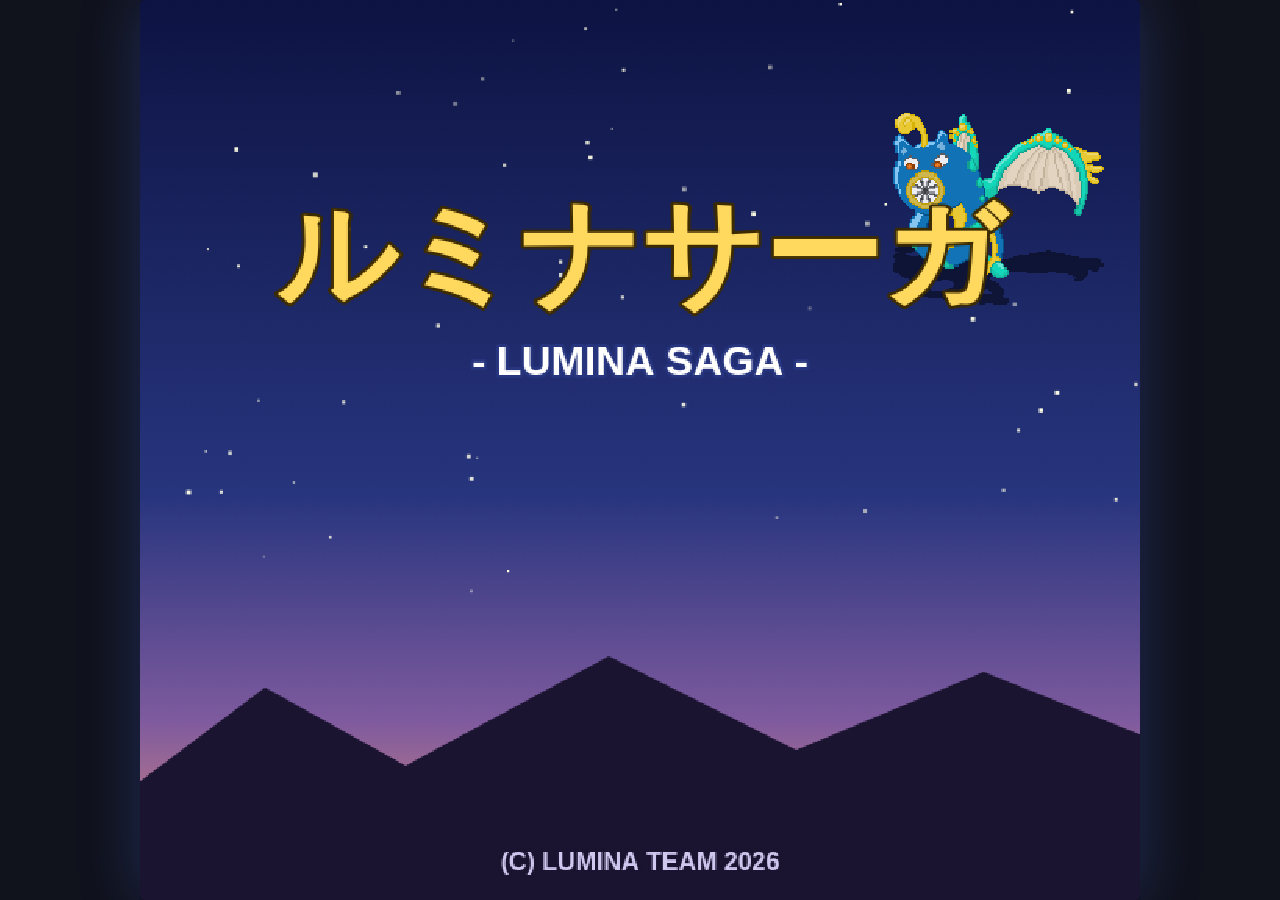
<file: index.html>
<!DOCTYPE html>
<html lang="ja">
<head>
<meta charset="UTF-8">
<meta name="viewport" content="width=device-width, initial-scale=1.0">
<title>ルミナサーガ - LUMINA SAGA</title>
<link rel="stylesheet" href="css/style.css">
</head>
<body>
<div id="frame">
  <canvas id="game" width="640" height="576"></canvas>
</div>
<script src="js/data/typechart.js"></script>
<script src="js/data/moves.js"></script>
<script src="js/data/monsters.js"></script>
<script src="js/data/items.js"></script>
<script src="js/data/music.js"></script>
<script src="js/data/maps.js"></script>
<script src="js/data/assets_b64.js"></script>
<script src="js/engine/input.js"></script>
<script src="js/engine/audio.js"></script>
<script src="js/engine/sprites.js"></script>
<script src="js/engine/core.js"></script>
<script src="js/game/game.js"></script>
<script src="js/scenes/dialogue.js"></script>
<script src="js/scenes/title.js"></script>
<script src="js/scenes/overworld.js"></script>
<script src="js/scenes/menu.js"></script>
<script src="js/scenes/shop.js"></script>
<script src="js/scenes/battle.js"></script>
<script src="js/scenes/special.js"></script>
<script src="js/main.js"></script>
</body>
</html>
</file>
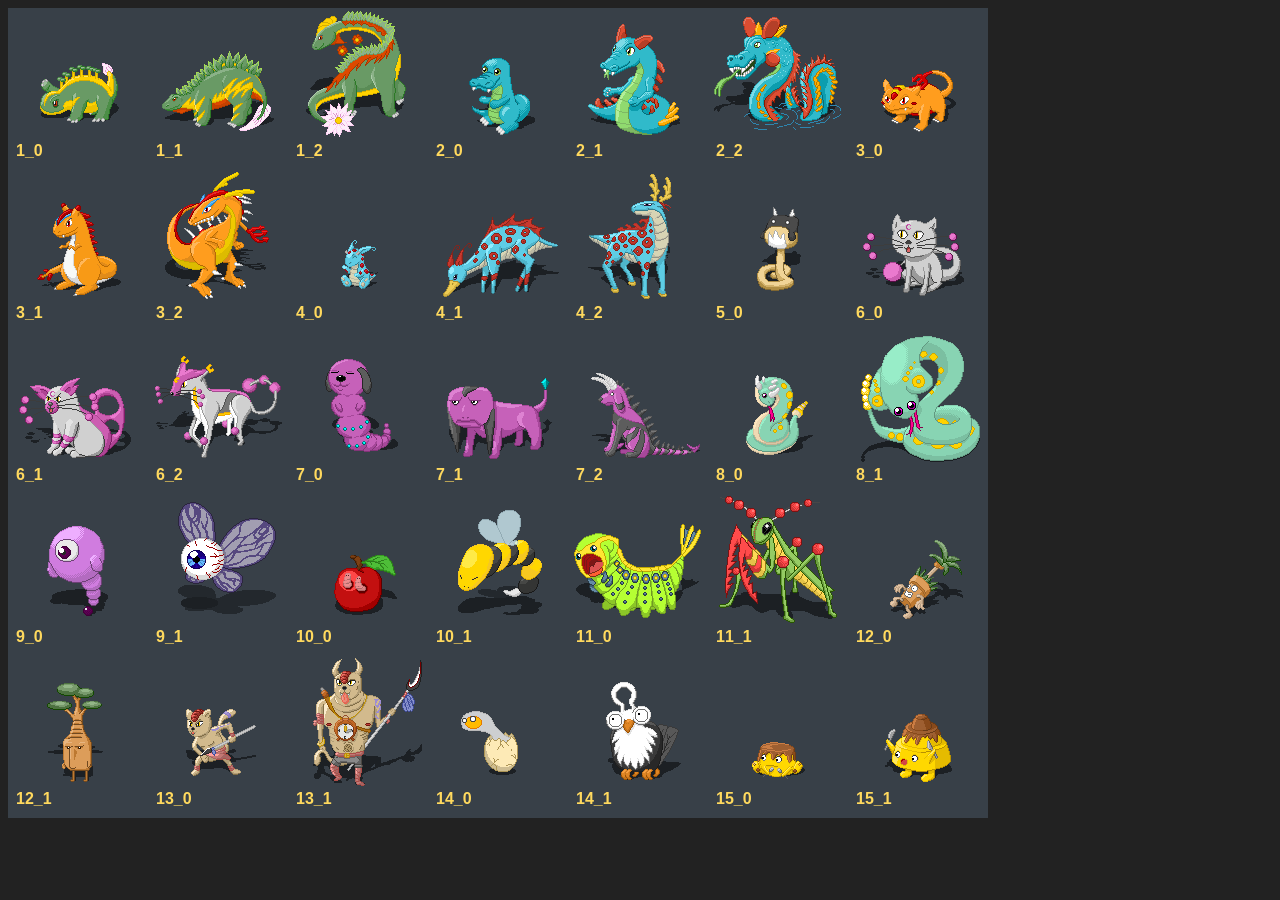
<file: tools/sheet.html>
<!DOCTYPE html>
<html>
<head><meta charset="UTF-8"><title>contact sheet</title></head>
<body style="background:#222">
<canvas id="sheet"></canvas>
<script>
// モンスター素材のコンタクトシートを生成して /snap へPOSTする
var files = [];
var families = {
  1: 3, 2: 3, 3: 3, 4: 3, 5: 1, 6: 3, 7: 3, 8: 2, 9: 2, 10: 2,
  11: 2, 12: 2, 13: 2, 14: 2, 15: 2, 16: 3, 17: 3, 18: 3, 19: 3, 20: 3,
  21: 3, 22: 2, 23: 1, 24: 1, 25: 1, 26: 2, 27: 2, 28: 1, 29: 1, 30: 1,
  31: 1, 32: 1, 33: 1, 34: 1, 35: 1, 36: 1, 37: 1, 38: 1, 39: 1, 40: 1,
  41: 1, 42: 3, 43: 2, 44: 2, 45: 3, 46: 3, 47: 4, 48: 1, 49: 1, 50: 1, 51: 3
};
var page = parseInt(new URLSearchParams(location.search).get("page") || "0", 10);
for (var fam in families) {
  for (var s = 0; s < families[fam]; s++) files.push(fam + "_" + s);
}
var PER = 35;
files = files.slice(page * PER, page * PER + PER);

var COLS = 7;
var CELL = 140;
var rows = Math.ceil(files.length / COLS);
var c = document.getElementById("sheet");
c.width = COLS * CELL;
c.height = rows * (CELL + 22);
var x = c.getContext("2d");
x.fillStyle = "#384048";
x.fillRect(0, 0, c.width, c.height);
x.imageSmoothingEnabled = false;

var loaded = 0;
files.forEach(function (f, i) {
  var img = new Image();
  img.onload = img.onerror = function () {
    var col = i % COLS, row = Math.floor(i / COLS);
    var px = col * CELL, py = row * (CELL + 22);
    if (img.width) x.drawImage(img, px + 6, py + 2, 128, 128);
    x.fillStyle = "#ffd95e";
    x.font = "bold 16px sans-serif";
    x.fillText(f, px + 8, py + 148);
    loaded++;
    if (loaded === files.length) {
      fetch("http://localhost:8766/snap", { method: "POST", mode: "no-cors", body: c.toDataURL("image/png") })
        .then(function(){ document.title = "DONE"; });
    }
  };
  img.src = "../assets/gm/monsters/" + f + ".png";
});
</script>
</body>
</html>
</file>
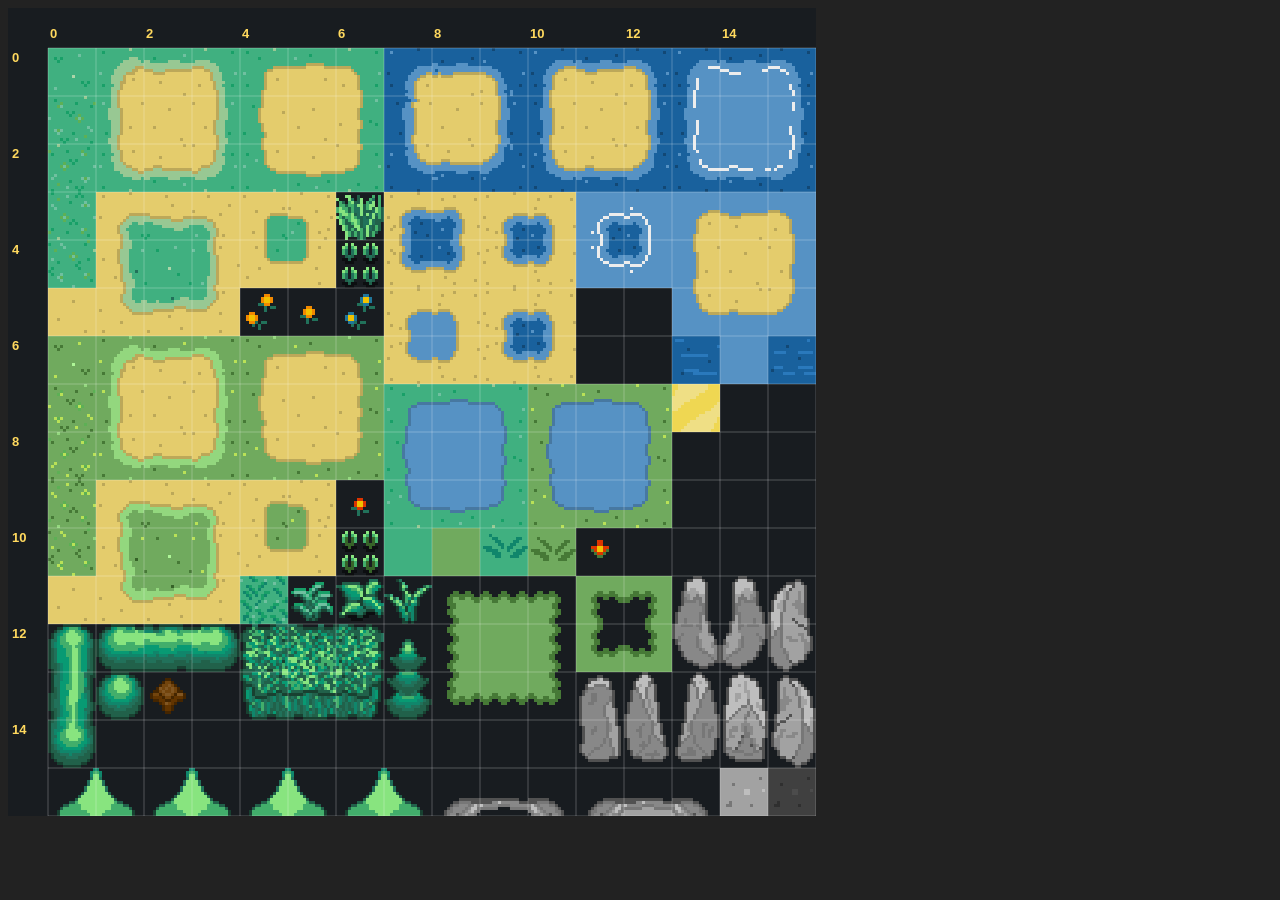
<file: tools/tiles.html>
<!DOCTYPE html>
<html>
<head><meta charset="UTF-8"><title>tileset viewer</title></head>
<body style="background:#222">
<canvas id="sheet"></canvas>
<script>
// タイルセットの領域を拡大表示して /snap へPOST
// ?x=0&y=0&w=16&h=16&z=3  (タイル単位)
var q = new URLSearchParams(location.search);
var tx = parseInt(q.get("x") || "0", 10);
var ty = parseInt(q.get("y") || "0", 10);
var tw = parseInt(q.get("w") || "16", 10);
var th = parseInt(q.get("h") || "16", 10);
var z = parseFloat(q.get("z") || "3");

var c = document.getElementById("sheet");
var img = new Image();
img.onload = function () {
  var cell = 16 * z;
  c.width = tw * cell + 40;
  c.height = th * cell + 40;
  var x2 = c.getContext("2d");
  x2.fillStyle = "#181c20";
  x2.fillRect(0, 0, c.width, c.height);
  x2.imageSmoothingEnabled = false;
  x2.drawImage(img, tx * 16, ty * 16, tw * 16, th * 16, 40, 40, tw * cell, th * cell);
  x2.strokeStyle = "rgba(255,255,255,0.25)";
  x2.fillStyle = "#ffd95e";
  x2.font = "bold 13px sans-serif";
  for (var i = 0; i <= tw; i++) {
    x2.beginPath(); x2.moveTo(40 + i * cell, 40); x2.lineTo(40 + i * cell, c.height); x2.stroke();
    if (i % 2 === 0 && i < tw) x2.fillText(tx + i, 42 + i * cell, 30);
  }
  for (var j = 0; j <= th; j++) {
    x2.beginPath(); x2.moveTo(40, 40 + j * cell); x2.lineTo(c.width, 40 + j * cell); x2.stroke();
    if (j % 2 === 0 && j < th) x2.fillText(ty + j, 4, 54 + j * cell);
  }
  fetch("http://localhost:8766/snap", { method: "POST", mode: "no-cors", body: c.toDataURL("image/png") })
    .then(function(){ document.title = "DONE"; });
};
img.src = q.get("img") || "../assets/gm/tilesets/limbusdev_world2.png";
</script>
</body>
</html>
</file>
<file: css/style.css>
html, body {
  margin: 0;
  padding: 0;
  background: #10121c;
  height: 100%;
  overflow: hidden;
}
#frame {
  display: flex;
  align-items: center;
  justify-content: center;
  height: 100%;
}
#game {
  image-rendering: pixelated;
  image-rendering: crisp-edges;
  width: min(100vw, calc(100vh * 640 / 576));
  height: auto;
  aspect-ratio: 640 / 576;
  box-shadow: 0 0 60px rgba(80, 120, 255, 0.25);
  border-radius: 4px;
  background: #000;
}
</file>
